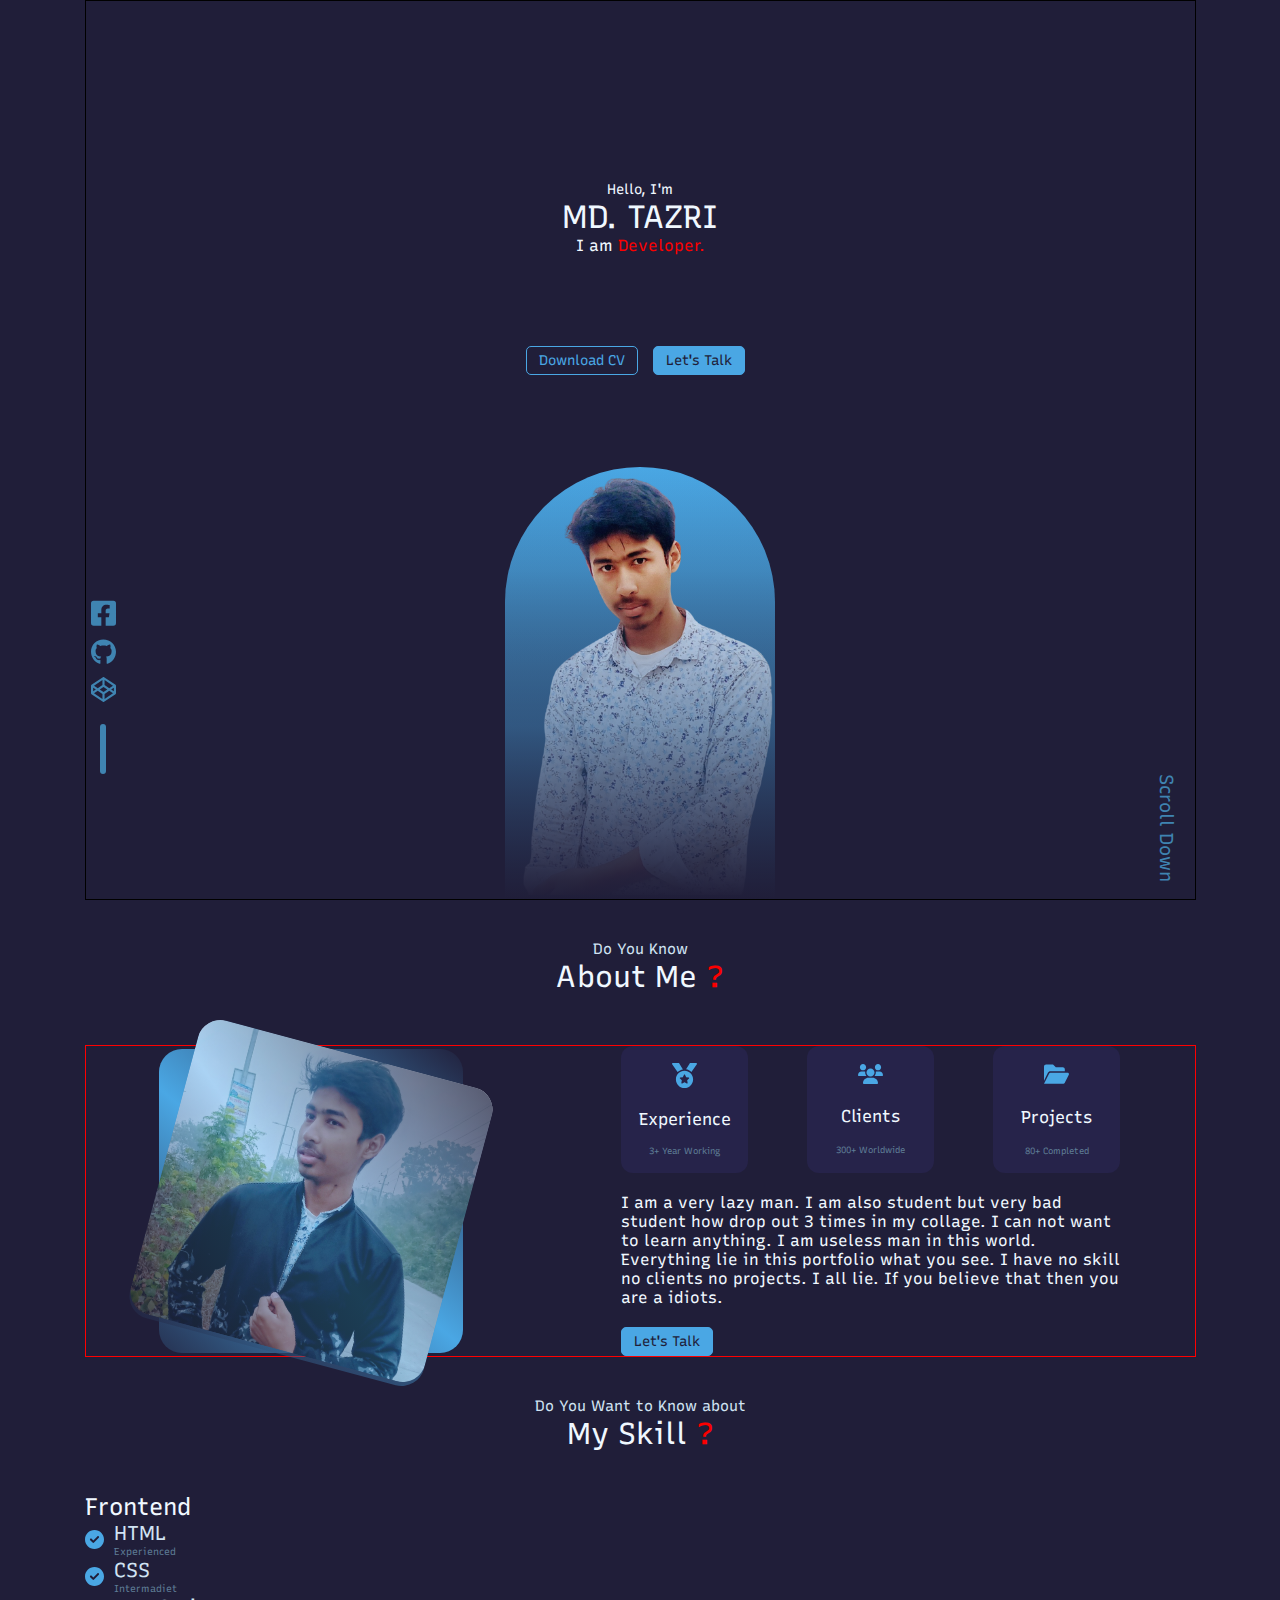
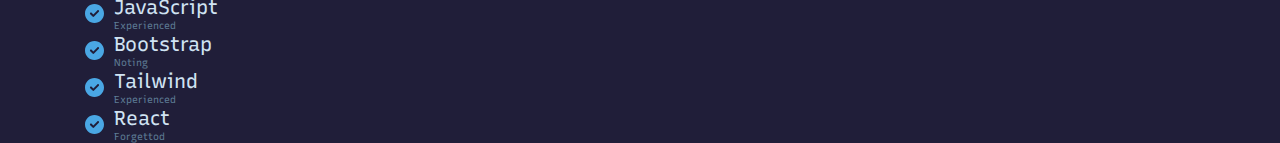
<file: index.html>
<!DOCTYPE html>
<html lang="en">
<head>
    <meta charset="UTF-8">
    <meta http-equiv="X-UA-Compatible" content="IE=edge">
    <meta name="viewport" content="width=device-width, initial-scale=1.0">
    <link rel="stylesheet" href="./style/index.style.css">
    <title>Md Tazri</title>
</head>
<body class="dark">
    <main>
        <!------------------ home ------------------>
        <div class="home">
            <!-- home__about -->
            <div class="home__about">
                <!-- details -->
                <div class="home__about--details">
                    <h5>Hello, I'm</h5>
                    <h2>MD. TAZRI</h2>
                    <h3>I am <span class="red">Developer.</span></h3>
                </div>

                <!-- btns -->
                <div class="home__about--btns">
                    <button class="cv">Download CV</button> <button>Let's Talk</button>
                </div>

                <!-- imgdiv -->
                <div class="home__about--imgdiv">
                    <img src="./asset/sami/without_bg/sami_hand_down-removebg-preview.png" alt="sami">
                    <div class="effect"></div>
                </div>
            </div>

            <!-- home__icons and home__scrolldown, absolute with parent -->
            <ul class="home__icons">
                <li><a href="#">
                    <svg xmlns="http://www.w3.org/2000/svg" viewBox="0 0 448 512"><!--! Font Awesome Pro 6.1.2 by @fontawesome - https://fontawesome.com License - https://fontawesome.com/license (Commercial License) Copyright 2022 Fonticons, Inc. --><path d="M400 32H48A48 48 0 0 0 0 80v352a48 48 0 0 0 48 48h137.25V327.69h-63V256h63v-54.64c0-62.15 37-96.48 93.67-96.48 27.14 0 55.52 4.84 55.52 4.84v61h-31.27c-30.81 0-40.42 19.12-40.42 38.73V256h68.78l-11 71.69h-57.78V480H400a48 48 0 0 0 48-48V80a48 48 0 0 0-48-48z"/></svg>
                </a></li>
                
                <li><a href="#">
                    <svg xmlns="http://www.w3.org/2000/svg" viewBox="0 0 496 512"><!--! Font Awesome Pro 6.1.2 by @fontawesome - https://fontawesome.com License - https://fontawesome.com/license (Commercial License) Copyright 2022 Fonticons, Inc. --><path d="M165.9 397.4c0 2-2.3 3.6-5.2 3.6-3.3.3-5.6-1.3-5.6-3.6 0-2 2.3-3.6 5.2-3.6 3-.3 5.6 1.3 5.6 3.6zm-31.1-4.5c-.7 2 1.3 4.3 4.3 4.9 2.6 1 5.6 0 6.2-2s-1.3-4.3-4.3-5.2c-2.6-.7-5.5.3-6.2 2.3zm44.2-1.7c-2.9.7-4.9 2.6-4.6 4.9.3 2 2.9 3.3 5.9 2.6 2.9-.7 4.9-2.6 4.6-4.6-.3-1.9-3-3.2-5.9-2.9zM244.8 8C106.1 8 0 113.3 0 252c0 110.9 69.8 205.8 169.5 239.2 12.8 2.3 17.3-5.6 17.3-12.1 0-6.2-.3-40.4-.3-61.4 0 0-70 15-84.7-29.8 0 0-11.4-29.1-27.8-36.6 0 0-22.9-15.7 1.6-15.4 0 0 24.9 2 38.6 25.8 21.9 38.6 58.6 27.5 72.9 20.9 2.3-16 8.8-27.1 16-33.7-55.9-6.2-112.3-14.3-112.3-110.5 0-27.5 7.6-41.3 23.6-58.9-2.6-6.5-11.1-33.3 2.6-67.9 20.9-6.5 69 27 69 27 20-5.6 41.5-8.5 62.8-8.5s42.8 2.9 62.8 8.5c0 0 48.1-33.6 69-27 13.7 34.7 5.2 61.4 2.6 67.9 16 17.7 25.8 31.5 25.8 58.9 0 96.5-58.9 104.2-114.8 110.5 9.2 7.9 17 22.9 17 46.4 0 33.7-.3 75.4-.3 83.6 0 6.5 4.6 14.4 17.3 12.1C428.2 457.8 496 362.9 496 252 496 113.3 383.5 8 244.8 8zM97.2 352.9c-1.3 1-1 3.3.7 5.2 1.6 1.6 3.9 2.3 5.2 1 1.3-1 1-3.3-.7-5.2-1.6-1.6-3.9-2.3-5.2-1zm-10.8-8.1c-.7 1.3.3 2.9 2.3 3.9 1.6 1 3.6.7 4.3-.7.7-1.3-.3-2.9-2.3-3.9-2-.6-3.6-.3-4.3.7zm32.4 35.6c-1.6 1.3-1 4.3 1.3 6.2 2.3 2.3 5.2 2.6 6.5 1 1.3-1.3.7-4.3-1.3-6.2-2.2-2.3-5.2-2.6-6.5-1zm-11.4-14.7c-1.6 1-1.6 3.6 0 5.9 1.6 2.3 4.3 3.3 5.6 2.3 1.6-1.3 1.6-3.9 0-6.2-1.4-2.3-4-3.3-5.6-2z"/></svg>
                </a></li>
                
                <li><a href="#">
                    <svg xmlns="http://www.w3.org/2000/svg" viewBox="0 0 512 512"><!--! Font Awesome Pro 6.1.2 by @fontawesome - https://fontawesome.com License - https://fontawesome.com/license (Commercial License) Copyright 2022 Fonticons, Inc. --><path d="M502.285 159.704l-234-156c-7.987-4.915-16.511-4.96-24.571 0l-234 156C3.714 163.703 0 170.847 0 177.989v155.999c0 7.143 3.714 14.286 9.715 18.286l234 156.022c7.987 4.915 16.511 4.96 24.571 0l234-156.022c6-3.999 9.715-11.143 9.715-18.286V177.989c-.001-7.142-3.715-14.286-9.716-18.285zM278 63.131l172.286 114.858-76.857 51.429L278 165.703V63.131zm-44 0v102.572l-95.429 63.715-76.857-51.429L234 63.131zM44 219.132l55.143 36.857L44 292.846v-73.714zm190 229.715L61.714 333.989l76.857-51.429L234 346.275v102.572zm22-140.858l-77.715-52 77.715-52 77.715 52-77.715 52zm22 140.858V346.275l95.429-63.715 76.857 51.429L278 448.847zm190-156.001l-55.143-36.857L468 219.132v73.714z"/></svg>
                </a></li>

                <li class="lineli"><a href="#">
                    <div class="line"></div>
                </a></li>
            </ul>


            <h3 class="home__scrolldown">Scroll Down</h3>
        </div>
        <!------------------ ---- ------------------>

        <!----------------- about ------------------>
        <div class="title">
            <h4>Do You Know</h4>
            <h2>About Me <span class="red">?</span></h2>
        </div>


        <!-- about start -->
        <div class="about">
            <!-- about__imgdiv -->
            <div class="about__imgdiv">
                <div class="img_holder">
                    <img src="./asset/sami/sami_black_dress.png" alt="sami">
                    <div class="effect"></div>
                </div>
            </div>

            <!-- about__details -->
            <div class="about__details">
                <!-- boxs -->
                <div class="about_boxs">
                    <div class="about_box">
                        <div class="svgicon">
                            <svg xmlns="http://www.w3.org/2000/svg" viewBox="0 0 512 512"><!--! Font Awesome Pro 6.1.2 by @fontawesome - https://fontawesome.com License - https://fontawesome.com/license (Commercial License) Copyright 2022 Fonticons, Inc. --><path d="M223.7 130.8L149.1 7.77C147.1 2.949 141.9 0 136.3 0H16.03c-12.95 0-20.53 14.58-13.1 25.18l111.3 158.9C143.9 156.4 181.7 137.3 223.7 130.8zM256 160c-97.25 0-176 78.75-176 176S158.8 512 256 512s176-78.75 176-176S353.3 160 256 160zM348.5 317.3l-37.88 37l8.875 52.25c1.625 9.25-8.25 16.5-16.63 12l-46.88-24.62L209.1 418.5c-8.375 4.5-18.25-2.75-16.63-12l8.875-52.25l-37.88-37C156.6 310.6 160.5 299 169.9 297.6l52.38-7.625L245.7 242.5c2-4.25 6.125-6.375 10.25-6.375S264.2 238.3 266.2 242.5l23.5 47.5l52.38 7.625C351.6 299 355.4 310.6 348.5 317.3zM495.1 0H375.7c-5.621 0-10.83 2.949-13.72 7.77l-73.76 122.1c42 6.5 79.88 25.62 109.5 53.38l111.3-158.9C516.5 14.58 508.9 0 495.1 0z"/></svg>
                        </div>

                        <h3>Experience</h3>
                        <p class="muted-text">3+ Year Working</p>
                    </div>

                    <div class="about_box">
                        <div class="svgicon">
                            <svg xmlns="http://www.w3.org/2000/svg" viewBox="0 0 640 512"><!--! Font Awesome Pro 6.1.2 by @fontawesome - https://fontawesome.com License - https://fontawesome.com/license (Commercial License) Copyright 2022 Fonticons, Inc. --><path d="M319.9 320c57.41 0 103.1-46.56 103.1-104c0-57.44-46.54-104-103.1-104c-57.41 0-103.1 46.56-103.1 104C215.9 273.4 262.5 320 319.9 320zM369.9 352H270.1C191.6 352 128 411.7 128 485.3C128 500.1 140.7 512 156.4 512h327.2C499.3 512 512 500.1 512 485.3C512 411.7 448.4 352 369.9 352zM512 160c44.18 0 80-35.82 80-80S556.2 0 512 0c-44.18 0-80 35.82-80 80S467.8 160 512 160zM183.9 216c0-5.449 .9824-10.63 1.609-15.91C174.6 194.1 162.6 192 149.9 192H88.08C39.44 192 0 233.8 0 285.3C0 295.6 7.887 304 17.62 304h199.5C196.7 280.2 183.9 249.7 183.9 216zM128 160c44.18 0 80-35.82 80-80S172.2 0 128 0C83.82 0 48 35.82 48 80S83.82 160 128 160zM551.9 192h-61.84c-12.8 0-24.88 3.037-35.86 8.24C454.8 205.5 455.8 210.6 455.8 216c0 33.71-12.78 64.21-33.16 88h199.7C632.1 304 640 295.6 640 285.3C640 233.8 600.6 192 551.9 192z"/></svg>
                        </div>

                        <h3>Clients</h3>
                        <p class="muted-text">300+ Worldwide</p>
                    </div>

                    <div class="about_box">
                        <div class="svgicon">
                            <svg xmlns="http://www.w3.org/2000/svg" viewBox="0 0 576 512"><!--! Font Awesome Pro 6.1.2 by @fontawesome - https://fontawesome.com License - https://fontawesome.com/license (Commercial License) Copyright 2022 Fonticons, Inc. --><path d="M147.8 192H480V144C480 117.5 458.5 96 432 96h-160l-64-64h-160C21.49 32 0 53.49 0 80v328.4l90.54-181.1C101.4 205.6 123.4 192 147.8 192zM543.1 224H147.8C135.7 224 124.6 230.8 119.2 241.7L0 480h447.1c12.12 0 23.2-6.852 28.62-17.69l96-192C583.2 249 567.7 224 543.1 224z"/></svg>
                        </div>

                        <h3>Projects</h3>
                        <p class="muted-text">80+ Completed</p>
                    </div>
                </div>

                <!-- details -->
                <p class="details">
                    I am a very lazy man. I am also student but very bad student how drop out 3 times in my collage. I can not want to learn anything. I am useless man in this world. Everything lie in this portfolio what you see. I have no skill no clients no projects. I all lie. If you believe that then you are a idiots.
                </p>

                <button>Let's Talk</button>
            </div>
        </div>
        <!----------------- ----- ------------------>


        <!------------------ skill ------------------>
        <!--- skill title -->
        <div class="title">
            <h4>Do You Want to Know about</h4>
            <h2>My Skill <span class="red">?</span></h2>
        </div>

        <div class="skill">
            <!-- skill box -->
            <div class="skill__box">
                <h2>Frontend</h2>

                <!-- skill__rows-->
                <div class="skill__rows">
                    <div class="row">
                        <div class="svgicon">
                            <svg xmlns="http://www.w3.org/2000/svg" viewBox="0 0 512 512"><!--! Font Awesome Pro 6.1.2 by @fontawesome - https://fontawesome.com License - https://fontawesome.com/license (Commercial License) Copyright 2022 Fonticons, Inc. --><path d="M0 256C0 114.6 114.6 0 256 0C397.4 0 512 114.6 512 256C512 397.4 397.4 512 256 512C114.6 512 0 397.4 0 256zM371.8 211.8C382.7 200.9 382.7 183.1 371.8 172.2C360.9 161.3 343.1 161.3 332.2 172.2L224 280.4L179.8 236.2C168.9 225.3 151.1 225.3 140.2 236.2C129.3 247.1 129.3 264.9 140.2 275.8L204.2 339.8C215.1 350.7 232.9 350.7 243.8 339.8L371.8 211.8z"/></svg>
                        </div>

                        <div class="skill_name">
                            <h3>HTML</h3>
                            <p class="muted-text">Experienced</p>
                        </div>
                    </div>

                    <div class="row">
                        <div class="svgicon">
                            <svg xmlns="http://www.w3.org/2000/svg" viewBox="0 0 512 512"><!--! Font Awesome Pro 6.1.2 by @fontawesome - https://fontawesome.com License - https://fontawesome.com/license (Commercial License) Copyright 2022 Fonticons, Inc. --><path d="M0 256C0 114.6 114.6 0 256 0C397.4 0 512 114.6 512 256C512 397.4 397.4 512 256 512C114.6 512 0 397.4 0 256zM371.8 211.8C382.7 200.9 382.7 183.1 371.8 172.2C360.9 161.3 343.1 161.3 332.2 172.2L224 280.4L179.8 236.2C168.9 225.3 151.1 225.3 140.2 236.2C129.3 247.1 129.3 264.9 140.2 275.8L204.2 339.8C215.1 350.7 232.9 350.7 243.8 339.8L371.8 211.8z"/></svg>
                        </div>

                        <div class="skill_name">
                            <h3>CSS</h3>
                            <p class="muted-text">Intermadiet</p>
                        </div>
                    </div>

                    <div class="row">
                        <div class="svgicon">
                            <svg xmlns="http://www.w3.org/2000/svg" viewBox="0 0 512 512"><!--! Font Awesome Pro 6.1.2 by @fontawesome - https://fontawesome.com License - https://fontawesome.com/license (Commercial License) Copyright 2022 Fonticons, Inc. --><path d="M0 256C0 114.6 114.6 0 256 0C397.4 0 512 114.6 512 256C512 397.4 397.4 512 256 512C114.6 512 0 397.4 0 256zM371.8 211.8C382.7 200.9 382.7 183.1 371.8 172.2C360.9 161.3 343.1 161.3 332.2 172.2L224 280.4L179.8 236.2C168.9 225.3 151.1 225.3 140.2 236.2C129.3 247.1 129.3 264.9 140.2 275.8L204.2 339.8C215.1 350.7 232.9 350.7 243.8 339.8L371.8 211.8z"/></svg>
                        </div>

                        <div class="skill_name">
                            <h3>JavaScript</h3>
                            <p class="muted-text">Experienced</p>
                        </div>
                    </div>

                    <div class="row">
                        <div class="svgicon">
                            <svg xmlns="http://www.w3.org/2000/svg" viewBox="0 0 512 512"><!--! Font Awesome Pro 6.1.2 by @fontawesome - https://fontawesome.com License - https://fontawesome.com/license (Commercial License) Copyright 2022 Fonticons, Inc. --><path d="M0 256C0 114.6 114.6 0 256 0C397.4 0 512 114.6 512 256C512 397.4 397.4 512 256 512C114.6 512 0 397.4 0 256zM371.8 211.8C382.7 200.9 382.7 183.1 371.8 172.2C360.9 161.3 343.1 161.3 332.2 172.2L224 280.4L179.8 236.2C168.9 225.3 151.1 225.3 140.2 236.2C129.3 247.1 129.3 264.9 140.2 275.8L204.2 339.8C215.1 350.7 232.9 350.7 243.8 339.8L371.8 211.8z"/></svg>
                        </div>

                        <div class="skill_name">
                            <h3>Bootstrap</h3>
                            <p class="muted-text">Noting</p>
                        </div>
                    </div>

                    <div class="row">
                        <div class="svgicon">
                            <svg xmlns="http://www.w3.org/2000/svg" viewBox="0 0 512 512"><!--! Font Awesome Pro 6.1.2 by @fontawesome - https://fontawesome.com License - https://fontawesome.com/license (Commercial License) Copyright 2022 Fonticons, Inc. --><path d="M0 256C0 114.6 114.6 0 256 0C397.4 0 512 114.6 512 256C512 397.4 397.4 512 256 512C114.6 512 0 397.4 0 256zM371.8 211.8C382.7 200.9 382.7 183.1 371.8 172.2C360.9 161.3 343.1 161.3 332.2 172.2L224 280.4L179.8 236.2C168.9 225.3 151.1 225.3 140.2 236.2C129.3 247.1 129.3 264.9 140.2 275.8L204.2 339.8C215.1 350.7 232.9 350.7 243.8 339.8L371.8 211.8z"/></svg>
                        </div>

                        <div class="skill_name">
                            <h3>Tailwind</h3>
                            <p class="muted-text">Experienced</p>
                        </div>
                    </div>

                    <div class="row">
                        <div class="svgicon">
                            <svg xmlns="http://www.w3.org/2000/svg" viewBox="0 0 512 512"><!--! Font Awesome Pro 6.1.2 by @fontawesome - https://fontawesome.com License - https://fontawesome.com/license (Commercial License) Copyright 2022 Fonticons, Inc. --><path d="M0 256C0 114.6 114.6 0 256 0C397.4 0 512 114.6 512 256C512 397.4 397.4 512 256 512C114.6 512 0 397.4 0 256zM371.8 211.8C382.7 200.9 382.7 183.1 371.8 172.2C360.9 161.3 343.1 161.3 332.2 172.2L224 280.4L179.8 236.2C168.9 225.3 151.1 225.3 140.2 236.2C129.3 247.1 129.3 264.9 140.2 275.8L204.2 339.8C215.1 350.7 232.9 350.7 243.8 339.8L371.8 211.8z"/></svg>
                        </div>

                        <div class="skill_name">
                            <h3>React</h3>
                            <p class="muted-text">Forgettod</p>
                        </div>
                    </div>
                </div>
            </div>

            <div class="skill_box">

            </div>
        </div>
        <!------------------ ----- ------------------>
        
    </main>
</body>
</html>
</file>
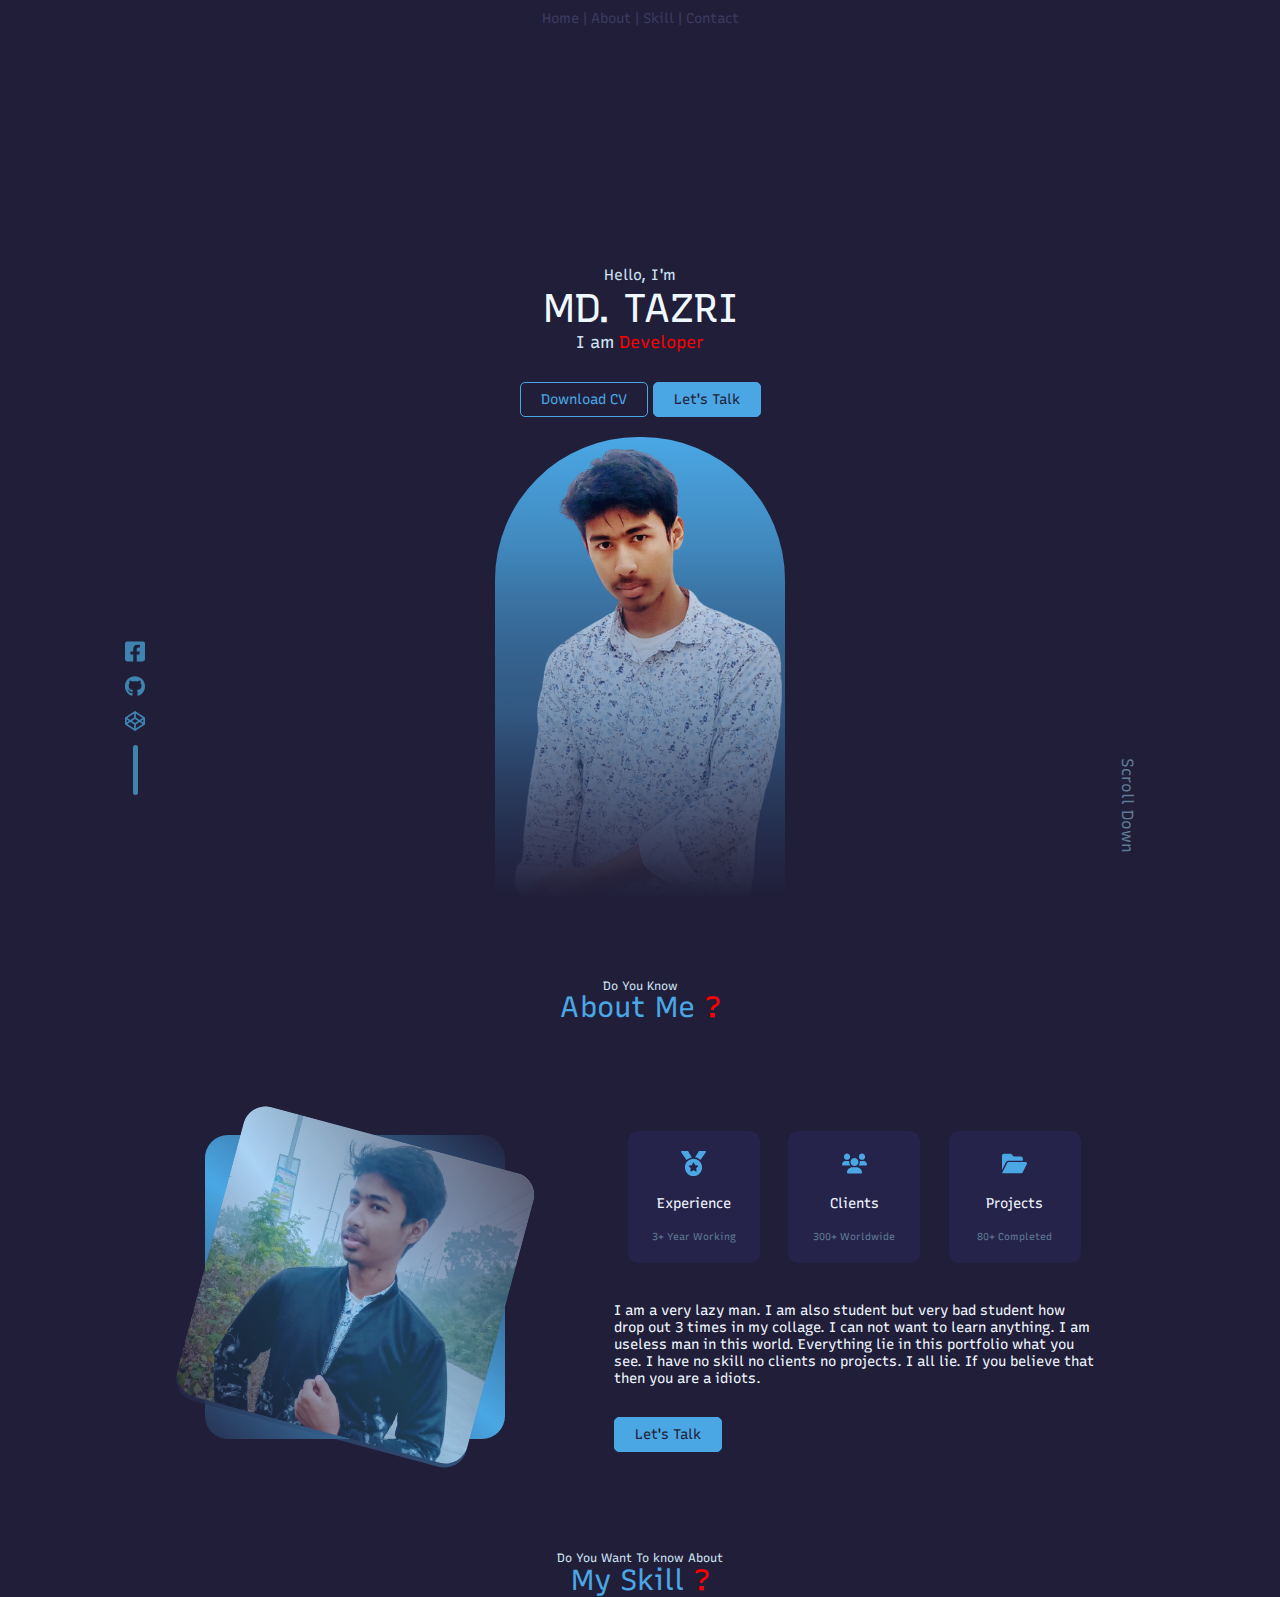
<file: demo.html>
<!DOCTYPE html>
<html lang="en">
<head>
    <meta charset="UTF-8">
    <meta http-equiv="X-UA-Compatible" content="IE=edge">
    <meta name="viewport" content="width=device-width, initial-scale=1.0">
    <link rel="stylesheet" href="./style/demo.style.css">
    <title>Md Tazri</title>
</head>
<body>
    <!-- container start -->
    <div class="container">
        <!-- start home -->
        <div class="home">
            <!-- home navigator-->
            <h2 class="home__navigator">
                <span>Home</span> | <span>About</span> | <span>Skill</span> | <span>Contact</span>
            </h2>

            <!-- start home__about-->
            <div class="home__about">
                <!-- here title -->
                <div class="home__about--title">
                    <h4>Hello, I'm</h4>
                    <h2>MD. TAZRI</h2>
                    <h3>I am <span class="red">Developer</span></h3>
                </div>

                <div class="home__about--btn">
                    <button class="btn btn-download">Download CV</button>
                    <button class="btn btn-talk">Let's Talk</button>
                </div>

                <!-- home img -->
                <div class="img-div">
                    <img src="./asset/sami/without_bg/sami_hand_down-removebg-preview.png" alt="sami">
                    <div class="effect"></div>
                </div>
            </div>
            <!-- end home__about -->

            <!-- scroll-->
            <h2 class="scroll_message">Scroll Down</h2>

            <!-- start home__social -->
            <ul class="home__social">
                <li><svg xmlns="http://www.w3.org/2000/svg" viewBox="0 0 448 512"><!--! Font Awesome Pro 6.1.2 by @fontawesome - https://fontawesome.com License - https://fontawesome.com/license (Commercial License) Copyright 2022 Fonticons, Inc. --><path d="M400 32H48A48 48 0 0 0 0 80v352a48 48 0 0 0 48 48h137.25V327.69h-63V256h63v-54.64c0-62.15 37-96.48 93.67-96.48 27.14 0 55.52 4.84 55.52 4.84v61h-31.27c-30.81 0-40.42 19.12-40.42 38.73V256h68.78l-11 71.69h-57.78V480H400a48 48 0 0 0 48-48V80a48 48 0 0 0-48-48z"/></svg></li>
                <li><svg xmlns="http://www.w3.org/2000/svg" viewBox="0 0 496 512"><!--! Font Awesome Pro 6.1.2 by @fontawesome - https://fontawesome.com License - https://fontawesome.com/license (Commercial License) Copyright 2022 Fonticons, Inc. --><path d="M165.9 397.4c0 2-2.3 3.6-5.2 3.6-3.3.3-5.6-1.3-5.6-3.6 0-2 2.3-3.6 5.2-3.6 3-.3 5.6 1.3 5.6 3.6zm-31.1-4.5c-.7 2 1.3 4.3 4.3 4.9 2.6 1 5.6 0 6.2-2s-1.3-4.3-4.3-5.2c-2.6-.7-5.5.3-6.2 2.3zm44.2-1.7c-2.9.7-4.9 2.6-4.6 4.9.3 2 2.9 3.3 5.9 2.6 2.9-.7 4.9-2.6 4.6-4.6-.3-1.9-3-3.2-5.9-2.9zM244.8 8C106.1 8 0 113.3 0 252c0 110.9 69.8 205.8 169.5 239.2 12.8 2.3 17.3-5.6 17.3-12.1 0-6.2-.3-40.4-.3-61.4 0 0-70 15-84.7-29.8 0 0-11.4-29.1-27.8-36.6 0 0-22.9-15.7 1.6-15.4 0 0 24.9 2 38.6 25.8 21.9 38.6 58.6 27.5 72.9 20.9 2.3-16 8.8-27.1 16-33.7-55.9-6.2-112.3-14.3-112.3-110.5 0-27.5 7.6-41.3 23.6-58.9-2.6-6.5-11.1-33.3 2.6-67.9 20.9-6.5 69 27 69 27 20-5.6 41.5-8.5 62.8-8.5s42.8 2.9 62.8 8.5c0 0 48.1-33.6 69-27 13.7 34.7 5.2 61.4 2.6 67.9 16 17.7 25.8 31.5 25.8 58.9 0 96.5-58.9 104.2-114.8 110.5 9.2 7.9 17 22.9 17 46.4 0 33.7-.3 75.4-.3 83.6 0 6.5 4.6 14.4 17.3 12.1C428.2 457.8 496 362.9 496 252 496 113.3 383.5 8 244.8 8zM97.2 352.9c-1.3 1-1 3.3.7 5.2 1.6 1.6 3.9 2.3 5.2 1 1.3-1 1-3.3-.7-5.2-1.6-1.6-3.9-2.3-5.2-1zm-10.8-8.1c-.7 1.3.3 2.9 2.3 3.9 1.6 1 3.6.7 4.3-.7.7-1.3-.3-2.9-2.3-3.9-2-.6-3.6-.3-4.3.7zm32.4 35.6c-1.6 1.3-1 4.3 1.3 6.2 2.3 2.3 5.2 2.6 6.5 1 1.3-1.3.7-4.3-1.3-6.2-2.2-2.3-5.2-2.6-6.5-1zm-11.4-14.7c-1.6 1-1.6 3.6 0 5.9 1.6 2.3 4.3 3.3 5.6 2.3 1.6-1.3 1.6-3.9 0-6.2-1.4-2.3-4-3.3-5.6-2z"/></svg></li>
                <li><svg xmlns="http://www.w3.org/2000/svg" viewBox="0 0 512 512"><!--! Font Awesome Pro 6.1.2 by @fontawesome - https://fontawesome.com License - https://fontawesome.com/license (Commercial License) Copyright 2022 Fonticons, Inc. --><path d="M502.285 159.704l-234-156c-7.987-4.915-16.511-4.96-24.571 0l-234 156C3.714 163.703 0 170.847 0 177.989v155.999c0 7.143 3.714 14.286 9.715 18.286l234 156.022c7.987 4.915 16.511 4.96 24.571 0l234-156.022c6-3.999 9.715-11.143 9.715-18.286V177.989c-.001-7.142-3.715-14.286-9.716-18.285zM278 63.131l172.286 114.858-76.857 51.429L278 165.703V63.131zm-44 0v102.572l-95.429 63.715-76.857-51.429L234 63.131zM44 219.132l55.143 36.857L44 292.846v-73.714zm190 229.715L61.714 333.989l76.857-51.429L234 346.275v102.572zm22-140.858l-77.715-52 77.715-52 77.715 52-77.715 52zm22 140.858V346.275l95.429-63.715 76.857 51.429L278 448.847zm190-156.001l-55.143-36.857L468 219.132v73.714z"/></svg></li>
                <li class="line"></li>
            </ul>
            <!-- end home__social -->
        </div>
        <!-- end home -->

        <!-- start about -->
        <div class="about">
            <!-- title -->
            <div class="title">
                <h3>Do You Know</h3>
                <h2>About Me <span>?</span></h2>
            </div>

            <!-- holder-->
            <div class="about__holder">
                <!-- start img -->
                <div class="about__holder--img">
                    <div class="img-div">
                        <div class="img_with_effect">
                            <img src="./asset/sami/sami_black_dress.png" alt="sami">
                            <div class="effect"></div>
                        </div>
                    </div>
                </div>
                <!-- end img-->

                <!-- start about__holder--details -->
                <div class="about__holder--details">
                    <!-- start boxs -->
                    <div class="boxs">
                        <div class="box">
                            <div class="box_icon">
                                <svg xmlns="http://www.w3.org/2000/svg" viewBox="0 0 512 512"><!--! Font Awesome Pro 6.1.2 by @fontawesome - https://fontawesome.com License - https://fontawesome.com/license (Commercial License) Copyright 2022 Fonticons, Inc. --><path d="M223.7 130.8L149.1 7.77C147.1 2.949 141.9 0 136.3 0H16.03c-12.95 0-20.53 14.58-13.1 25.18l111.3 158.9C143.9 156.4 181.7 137.3 223.7 130.8zM256 160c-97.25 0-176 78.75-176 176S158.8 512 256 512s176-78.75 176-176S353.3 160 256 160zM348.5 317.3l-37.88 37l8.875 52.25c1.625 9.25-8.25 16.5-16.63 12l-46.88-24.62L209.1 418.5c-8.375 4.5-18.25-2.75-16.63-12l8.875-52.25l-37.88-37C156.6 310.6 160.5 299 169.9 297.6l52.38-7.625L245.7 242.5c2-4.25 6.125-6.375 10.25-6.375S264.2 238.3 266.2 242.5l23.5 47.5l52.38 7.625C351.6 299 355.4 310.6 348.5 317.3zM495.1 0H375.7c-5.621 0-10.83 2.949-13.72 7.77l-73.76 122.1c42 6.5 79.88 25.62 109.5 53.38l111.3-158.9C516.5 14.58 508.9 0 495.1 0z"/></svg>
                            </div>

                            <h3>Experience</h3>
                            <p>3+ Year Working</p>
                        </div>

                        <div class="box">
                            <div class="box_icon">
                                <svg xmlns="http://www.w3.org/2000/svg" viewBox="0 0 640 512"><!--! Font Awesome Pro 6.1.2 by @fontawesome - https://fontawesome.com License - https://fontawesome.com/license (Commercial License) Copyright 2022 Fonticons, Inc. --><path d="M319.9 320c57.41 0 103.1-46.56 103.1-104c0-57.44-46.54-104-103.1-104c-57.41 0-103.1 46.56-103.1 104C215.9 273.4 262.5 320 319.9 320zM369.9 352H270.1C191.6 352 128 411.7 128 485.3C128 500.1 140.7 512 156.4 512h327.2C499.3 512 512 500.1 512 485.3C512 411.7 448.4 352 369.9 352zM512 160c44.18 0 80-35.82 80-80S556.2 0 512 0c-44.18 0-80 35.82-80 80S467.8 160 512 160zM183.9 216c0-5.449 .9824-10.63 1.609-15.91C174.6 194.1 162.6 192 149.9 192H88.08C39.44 192 0 233.8 0 285.3C0 295.6 7.887 304 17.62 304h199.5C196.7 280.2 183.9 249.7 183.9 216zM128 160c44.18 0 80-35.82 80-80S172.2 0 128 0C83.82 0 48 35.82 48 80S83.82 160 128 160zM551.9 192h-61.84c-12.8 0-24.88 3.037-35.86 8.24C454.8 205.5 455.8 210.6 455.8 216c0 33.71-12.78 64.21-33.16 88h199.7C632.1 304 640 295.6 640 285.3C640 233.8 600.6 192 551.9 192z"/></svg>
                            </div>

                            <h3>Clients</h3>
                            <p>300+ Worldwide</p>
                        </div>

                        <div class="box">
                            <div class="box_icon">
                                <svg xmlns="http://www.w3.org/2000/svg" viewBox="0 0 576 512"><!--! Font Awesome Pro 6.1.2 by @fontawesome - https://fontawesome.com License - https://fontawesome.com/license (Commercial License) Copyright 2022 Fonticons, Inc. --><path d="M147.8 192H480V144C480 117.5 458.5 96 432 96h-160l-64-64h-160C21.49 32 0 53.49 0 80v328.4l90.54-181.1C101.4 205.6 123.4 192 147.8 192zM543.1 224H147.8C135.7 224 124.6 230.8 119.2 241.7L0 480h447.1c12.12 0 23.2-6.852 28.62-17.69l96-192C583.2 249 567.7 224 543.1 224z"/></svg>
                            </div>

                            <h3>Projects</h3>
                            <p>80+ Completed</p>
                        </div>
                    </div>
                    <!-- end boxs -->

                    <!-- details -->
                    <p class="details">I am a very lazy man. I am also student but very bad student how drop out 3 times in my collage. I can not want to learn anything. I am useless man in this world. Everything lie in this portfolio what you see. I have no skill no clients no projects. I all lie. If you believe that then you are a idiots.</p>
                    <button class="btn">Let's Talk</button>
                </div>
                <!-- end about__holder--details -->
            </div>
        </div>
        <!-- end about -->

        <!-- start skill-->
        <div class="skill">
            <!-- title -->
            <div class="title">
                <h3>Do You Want To know About</h3>
                <h2>My Skill <span>?</span></h2>
            </div>
        </div>
        <!-- end skill-->
    </div>
    <!-- container end -->
</body>
</html>
</file>
<file: style/index.style.css>
/**
* Name        : _variable
* Author      : Md Tazri
* Date        : 2August2022
* Description : Here conatain the all variable
*
*/
/*************************** Dark Theme Color ***************************/
/************************************************************************/
/*************************** Light Theme Color ***************************/
/************************************************************************/
/******************************** other *******************************/
/******************************** ***** *******************************/
/******************** Necessary Function ********************/
/************************************************************/
/**
* Name        : _default.scss
* Author      : MD TAZRI
* Date        : 2August2022
* Description : Here contain defalut color styling
*
*/
/**
* Name        : _variable
* Author      : Md Tazri
* Date        : 2August2022
* Description : Here conatain the all variable
*
*/
/*************************** Dark Theme Color ***************************/
/************************************************************************/
/*************************** Light Theme Color ***************************/
/************************************************************************/
/******************************** other *******************************/
/******************************** ***** *******************************/
/******************** Necessary Function ********************/
/************************************************************/
.red {
  color: #fb0000;
}

.svg {
  fill: black;
}

.muted-text {
  color: #5E7C95;
}

.dark .skill__rows .row .svgicon {
  fill: #4AA7E4;
}

/**
* Name        : _dark.scss
* Author      : MD TAZRI
* Date        : 2August2022
* Description : Here modify css color for dark class
*
*/
/**
* Name        : _variable
* Author      : Md Tazri
* Date        : 2August2022
* Description : Here conatain the all variable
*
*/
/*************************** Dark Theme Color ***************************/
/************************************************************************/
/*************************** Light Theme Color ***************************/
/************************************************************************/
/******************************** other *******************************/
/******************************** ***** *******************************/
/******************** Necessary Function ********************/
/************************************************************/
/*********************** home ***********************/
.dark {
  background-color: #201E39;
  color: #f0f8ff;
}

.dark button {
  color: #201E39;
  background: #4AA7E4;
  border: 1px solid #4AA7E4;
}
.dark button:hover {
  color: #4AA7E4;
}

.dark button:hover {
  background-color: #201E39;
}

.dark .home__about--btns .cv {
  background-color: #201E39;
  color: #4AA7E4;
}
.dark .home__about--btns .cv:hover {
  background-color: #4AA7E4;
  color: #201E39;
}

.dark .home__about--imgdiv {
  background: linear-gradient(180deg, #4AA7E4 0%, #201E39 100%);
}
.dark .home__about--imgdiv .effect {
  background: linear-gradient(180deg, rgba(74, 167, 228, 0.05) 23.89%, rgba(50, 89, 131, 0.587673) 60.05%, #201E39 100%);
}

.dark .home__scrolldown {
  color: #3F84B1;
}
.dark .home__scrolldown:hover {
  color: #f0f8ff;
}

.dark .home__icons svg {
  fill: #3F84B1;
}
.dark .home__icons svg:hover {
  fill: #f0f8ff;
}

.dark .line {
  background: #3F84B1;
}
.dark .line:hover {
  background: #f0f8ff;
}

/*********************** **** ***********************/
/*********************** title **********************/
.dark .title h4 {
  color: #D0E3F3;
}
.dark .title h2 {
  color: #f0f8ff;
}

/*********************** ***** **********************/
/********************* about_box ********************/
.dark .about__imgdiv {
  background: linear-gradient(220.47deg, #201E39 -1.45%, #4AA7E4 52.99%, #201E39 107.83%);
}
.dark .about__imgdiv .effect {
  background: linear-gradient(220.47deg, rgba(32, 30, 57, 0.74) -1.45%, rgba(74, 167, 228, 0.371285) 52.99%, rgba(74, 167, 228, 0.371285) 53%, rgba(32, 30, 57, 0.74) 107.83%);
}

.dark .about_box {
  background-color: #26234A;
}
.dark .about_box h3 {
  color: #f0f8ff;
}
.dark .about_box svg {
  fill: #4AA7E4;
}

.dark .about__details .details {
  color: #f0f8ff;
}

/********************* ********* ********************/
/*********************** skill **********************/
.dark .skill__rows .row .skill_name {
  color: #D0E3F3;
}

/*********************** ***** **********************/
/**
* Name        : file name
* Author      : auther name
* Date        : daymonth2022
* Description : Here costomize all default thing
*
*/
* {
  margin: 0px;
  padding: 0px;
  box-sizing: border-box;
  font-family: myrecursive, Arial, Helvetica, sans-serif;
  font-weight: 400;
  transition: all 0.5s linear;
}

body {
  width: 100vw;
  height: 100vh;
  overflow-x: hidden;
}

img {
  width: 100%;
}

button {
  padding: 5px 12px;
  cursor: pointer;
  border-radius: 5px;
  font-size: 14px;
  transition: all 0.5s linear;
}

svg {
  width: 100%;
  transition: all 0.3s linear;
}

a {
  text-decoration: none;
}

@font-face {
  font-family: myrecursive;
  src: url(./../fonts/Recursive-VariableFont_CASL.ttf);
}
/**
* Name        : _main.scss
* Author      : MD TAZRI
* Date        : 2August2022
* Description : Modify main tag except colors
*
*/
main {
  margin: 0px auto;
  min-width: 280px;
  width: 100%;
  max-width: 1111px;
  height: 100%;
}

/**
* Name        : _home
* Author      : MD TAZRI
* Date        : 2August2022
* Description : Here I designing home components class except color
*
*/
.home {
  border: 1px solid black;
  position: relative;
  display: flex;
  justify-content: center;
  align-items: flex-end;
  width: 100%;
  height: 100%;
}
.home .home__about {
  min-height: 327px;
  height: 80%;
  max-height: 793px;
  text-align: center;
  display: flex;
  flex-direction: column;
  justify-content: space-between;
  align-items: center;
}
.home .home__about .home__about--details h5 {
  font-size: 16px;
}
.home .home__about .home__about--details h2 {
  font-size: 48px;
}
.home .home__about .home__about--details h3 {
  font-size: 22px;
}
.home .home__about .home__about--btns button {
  margin-right: 10px;
}
.home .home__about .home__about--imgdiv {
  position: relative;
  width: 90%;
  border-top-left-radius: 205px;
  border-top-right-radius: 205px;
}
.home .home__about .home__about--imgdiv img, .home .home__about .home__about--imgdiv .effect {
  border-top-left-radius: 205px;
  border-top-right-radius: 205px;
}
.home .home__about .home__about--imgdiv .effect {
  position: absolute;
  left: 0px;
  top: 0px;
  width: 100%;
  height: 100%;
}

.home__icons, .home__scrolldown {
  position: absolute;
}

.home__scrolldown {
  right: 0px;
  transform: rotate(90deg) translate(-55%, -110%);
  cursor: pointer;
  transition: all 0.4s ease;
}
.home__scrolldown:hover {
  transform: rotate(90deg) translate(-45%, -110%);
}

.home__icons {
  left: 5px;
  bottom: 125px;
  list-style: none;
  display: flex;
  flex-direction: column;
  align-items: center;
  row-gap: 8px;
}
.home__icons li {
  transition: all 0.3s ease-in;
  width: 25px;
}
.home__icons li a {
  cursor: pointer;
}
.home__icons li:hover {
  transform: translate(10px, 0px);
}
.home__icons .line {
  width: 6px;
  height: 50px;
  border-radius: 6px;
  margin: auto;
  margin-top: 10px;
  transition: all 0.3s ease-in;
}
.home__icons .lineli:hover {
  transform: translate(0px, -10px);
}

/**
* Name        : _title.scss
* Author      : MD TAZRI
* Date        : 3August2022
* Description : Hre I Designing the title execpt their color
*
*/
/**
* Name        : _variable
* Author      : Md Tazri
* Date        : 2August2022
* Description : Here conatain the all variable
*
*/
/*************************** Dark Theme Color ***************************/
/************************************************************************/
/*************************** Light Theme Color ***************************/
/************************************************************************/
/******************************** other *******************************/
/******************************** ***** *******************************/
/******************** Necessary Function ********************/
/************************************************************/
.title {
  margin: 40px auto;
  text-align: center;
}
.title h4 {
  font-size: 15px;
}
.title h2 {
  font-size: 30px;
}

/**
* Name        : _about.scss
* Author      : MD TAZRI
* Date        : 3August2022
* Description : Here design the about box
*
*/
/**
* Name        : _variable
* Author      : Md Tazri
* Date        : 2August2022
* Description : Here conatain the all variable
*
*/
/*************************** Dark Theme Color ***************************/
/************************************************************************/
/*************************** Light Theme Color ***************************/
/************************************************************************/
/******************************** other *******************************/
/******************************** ***** *******************************/
/******************** Necessary Function ********************/
/************************************************************/
.about {
  border: 1px solid red;
  width: 100%;
  margin-top: 50px;
  display: flex;
  justify-content: space-around;
  align-items: center;
  flex-flow: row wrap;
  gap: 10px;
}

.about__imgdiv {
  min-width: 245px;
  width: 304px;
  min-height: 245px;
  height: 304px;
  border-radius: 23px;
  transition: all 0.4s ease-in-out;
}
.about__imgdiv .img_holder {
  position: relative;
  border-radius: 23px;
  width: 100%;
  cursor: pointer;
  transform: rotate(15deg);
  transition: all 0.4s ease-out;
}
.about__imgdiv .img_holder img {
  border-radius: 23px;
}
.about__imgdiv .img_holder .effect {
  position: absolute;
  top: 0px;
  left: 0px;
  width: 100%;
  height: 100%;
  border-radius: 23px;
}
.about__imgdiv .img_holder:hover {
  transform: rotate(0deg);
}

.about__details {
  display: flex;
  flex-flow: column;
  align-items: baseline;
  width: 45%;
  gap: 20px;
}
.about__details .about_boxs {
  display: flex;
  flex-flow: row wrap;
  justify-content: space-between;
  align-items: center;
  align-self: stretch;
  gap: 10px;
}

/**
* Name        : _about_box.scss
* Author      : MD TAZRI
* Date        : 3August2022
* Description : Here I Design The About Box except their color.
*
*/
.about_box {
  width: 127px;
  height: 127px;
  border-radius: 12px;
  cursor: pointer;
  transition: all 0.2s ease;
  display: flex;
  flex-flow: column wrap;
  align-items: center;
  justify-content: space-evenly;
}
.about_box .svgicon {
  width: 25px;
}
.about_box h3 {
  font-size: 17px;
}
.about_box p {
  font-size: 9px;
}
.about_box:hover {
  transform: scale(1.1);
}

/**
* Name        : _skill.scess
* Author      : MD TAZRI
* Date        : 3August2022
* Description : Here I designing the .skill class except color
*
*/
/**
* Name        : _skill_row.scss
* Author      : MD TAZRI
* Date        : 3August2022
* Description : Here I design the .skill_row class except color
*
*/
/**
* Name        : _variable
* Author      : Md Tazri
* Date        : 2August2022
* Description : Here conatain the all variable
*
*/
/*************************** Dark Theme Color ***************************/
/************************************************************************/
/*************************** Light Theme Color ***************************/
/************************************************************************/
/******************************** other *******************************/
/******************************** ***** *******************************/
/******************** Necessary Function ********************/
/************************************************************/
.skill__rows .row {
  display: flex;
  flex-flow: row wrap;
  flex-basis: 98px;
  max-width: 139px;
  justify-content: flex-start;
  align-items: center;
}
.skill__rows .row .svgicon {
  width: 19px;
  height: 19px;
  margin-right: 10px;
}
.skill__rows .row .skill_name h3 {
  font-size: 20px;
}
.skill__rows .row .skill_name p {
  font-size: 10px;
}

.skill .title {
  margin: 30px;
}

/**
* Name        : _variable
* Author      : Md Tazri
* Date        : 2August2022
* Description : Here conatain the all variable
*
*/
/*************************** Dark Theme Color ***************************/
/************************************************************************/
/*************************** Light Theme Color ***************************/
/************************************************************************/
/******************************** other *******************************/
/******************************** ***** *******************************/
/******************** Necessary Function ********************/
/************************************************************/
@media (max-width: 1400px) {
  .home .home__about .home__about--details h5 {
    font-size: 14px;
  }
  .home .home__about .home__about--details h2 {
    font-size: 32px;
  }
  .home .home__about .home__about--details h3 {
    font-size: 16px;
  }
}
@media (max-width: 600px) {
  .home .home__about .home__about--imgdiv {
    max-width: 276px;
  }
}
@media (max-height: 950px) {
  .home .home__about .home__about--imgdiv {
    max-width: 300px;
  }
}
@media (max-height: 700px) {
  .home .home__about .home__about--imgdiv {
    max-width: 270px;
    width: 70%;
  }
}
@media (max-height: 580px) {
  .home .home__about .home__about--imgdiv {
    width: 50%;
  }
}
@media (max-height: 400px) {
  .home .home__about .home__about--imgdiv {
    width: 30%;
  }
}
/**
* Name        : _title.scss
* Author      : MD TAZRI
* Date        : 3August2022
* Description : Here media query of .title class components
*
*/
/**
* Name        : _variable
* Author      : Md Tazri
* Date        : 2August2022
* Description : Here conatain the all variable
*
*/
/*************************** Dark Theme Color ***************************/
/************************************************************************/
/*************************** Light Theme Color ***************************/
/************************************************************************/
/******************************** other *******************************/
/******************************** ***** *******************************/
/******************** Necessary Function ********************/
/************************************************************/
@media (max-width: 600px) {
  .title h2 {
    font-size: 24px;
  }
  .title h4 {
    font-size: 12px;
  }
}
@media (max-width: 600px) {
  .title h2 {
    font-size: 17px;
  }
  .title h4 {
    font-size: 8px;
  }
}
/**
* Name        : _about.scss
* Author      : MD TAZRI
* Date        : 3August2022
* Description : Here mequary is .about component
*
*/
/**
* Name        : _variable
* Author      : Md Tazri
* Date        : 2August2022
* Description : Here conatain the all variable
*
*/
/*************************** Dark Theme Color ***************************/
/************************************************************************/
/*************************** Light Theme Color ***************************/
/************************************************************************/
/******************************** other *******************************/
/******************************** ***** *******************************/
/******************** Necessary Function ********************/
/************************************************************/
@media (max-width: 1200px) {
  .about .about__imgdiv {
    min-width: 270px;
    width: 270px;
    min-height: 270px;
    height: 270px;
  }
}
@media (max-width: 950px) {
  .about {
    flex-direction: column;
  }
  .about .about__imgdiv {
    min-width: 245px;
    width: 245px;
    min-height: 245px;
    height: 245px;
    justify-content: center;
  }
  .about .about_boxs {
    margin-top: 60px;
    justify-content: center;
  }
  .about .about__details {
    text-align: center;
    align-items: center;
  }
}
@media (max-width: 400px) {
  .about .about__imgdiv {
    min-width: 193px;
    width: 193px;
    min-height: 193px;
    height: 193px;
  }
}
@media (max-width: 300px) {
  .about__details .details {
    text-align: justify;
    text-align-last: center;
  }
}
</file>
<file: style/demo.style.css>
@font-face {
  font-family: myrecursive;
  src: url(./../fonts/Recursive-VariableFont_CASL.ttf);
}
* {
  margin: 0px;
  padding: 0px;
  box-sizing: border-box;
  font-family: myrecursive, "recursive", arial;
  font-weight: 400;
}

img {
  width: 100%;
}

svg {
  fill: black;
  width: 100%;
  height: 100%;
}

button {
  padding: 8px 20px;
  background-color: #4AA7E4;
  border: 1px solid #4AA7E4;
  color: #201e39;
  border-radius: 5px;
  cursor: pointer;
  transition: all 0.5s linear;
  font-size: 14px;
}
button:hover {
  color: #4AA7E4;
  background-color: #201e39;
}

.title {
  text-align: center;
}
.title h3 {
  font-size: 12px;
  color: #D0E3F3;
  line-height: 12.4px;
}
.title h2 {
  font-size: 29px;
  line-height: 29px;
  color: #4AA7E4;
}
.title h2 span {
  color: #fb0000;
}

html {
  width: 100vw;
  height: 100vh;
}

body {
  background-color: #201e39;
  width: 100%;
  height: 100%;
  background-color: #201e39;
  display: flex;
  flex-flow: column;
  align-items: center;
  overflow-x: hidden;
}

.container {
  position: relative;
  height: 100%;
  max-width: 1040px;
  width: 100%;
  min-width: 380px;
  background-color: #201e39;
}

.home {
  position: relative;
  width: 100%;
  height: 100%;
  display: flex;
  flex-flow: column;
  align-items: center;
  justify-content: space-between;
  user-select: none;
}
.home .home__navigator {
  color: #3D3A60;
  text-align: center;
  margin: 10px auto;
  font-size: 14px;
}
.home .home__navigator span:hover {
  color: #f0f8ff;
  transition: all 0.4s linear;
  cursor: pointer;
}
.home .scroll_message {
  position: absolute;
  right: -15px;
  bottom: -10px;
  transform: rotate(90deg) translate(-100%, 0px);
  cursor: pointer;
  color: #5e7c95;
  font-size: 16px;
  text-align: center;
  transition: all 0.5s linear;
}
.home .scroll_message:hover {
  color: #4AA7E4;
}

.home__social {
  position: absolute;
  left: 5px;
  bottom: 100px;
  display: flex;
  flex-flow: column;
  align-items: center;
  justify-content: center;
  list-style: none;
}
.home__social li {
  width: 20px;
  margin: 5px auto;
}
.home__social li svg {
  fill: #3F84B1;
  cursor: pointer;
  transition: all 0.3s linear;
}
.home__social li svg:hover {
  fill: #D0E3F3;
}
.home__social .line {
  width: 5px;
  height: 50px;
  border-radius: 5px;
  background-color: #3F84B1;
  margin-top: 5px;
}

.home__about {
  display: flex;
  flex-direction: column;
  align-items: center;
  min-width: 420px;
  width: 90%;
  max-width: 450px;
}

.home__about--title {
  text-align: center;
  display: flex;
  flex-direction: column;
  align-items: center;
  margin-bottom: 10px;
}
.home__about--title h4 {
  color: #D0E3F3;
  font-size: 15px;
}
.home__about--title h2 {
  color: #f0f8ff;
  font-size: 40px;
}
.home__about--title h3 {
  color: #D0E3F3;
  font-size: 17px;
}
.home__about--title h3 span {
  color: #fb0000;
}

.home__about--btn {
  text-align: center;
  margin: 20px auto;
  margin-bottom: 20px;
}
.home__about--btn .btn-download {
  background-color: #201e39;
  color: #4AA7E4;
}
.home__about--btn .btn-download:hover {
  background-color: #4AA7E4;
  color: #201e39;
}

.home__about .img-div {
  position: relative;
  min-width: 250px;
  width: 80%;
  max-width: 290px;
  min-height: 437px;
  background: linear-gradient(180deg, #4AA7E4 0%, #201E39 100%);
  border-radius: 143px 143px 0px 0px;
  overflow: hidden;
}
.home__about .img-div .div, .home__about .img-div img {
  width: 100%;
  border-top-left-radius: 100%;
  border-top-right-radius: 100%;
}
.home__about .img-div .effect {
  position: absolute;
  left: 0px;
  top: 0px;
  height: 100%;
  width: 100%;
  background: linear-gradient(180deg, rgba(74, 167, 228, 0.05) 23.89%, rgba(50, 89, 131, 0.587673) 60.05%, #201E39 100%);
  border-radius: 138px 138px 0px 0px;
}

.about {
  position: relative;
  margin-top: 80px;
  margin-bottom: 50px;
}

.about__holder {
  min-width: 360px;
  width: 98%;
  max-width: 998px;
  margin: 20px auto;
  margin-top: 50px;
  display: flex;
  flex-flow: row wrap;
  justify-content: space-around;
  align-items: center;
}
.about__holder .about__holder--img {
  margin: 0px 40px;
  width: 300px;
}
.about__holder .about__holder--img .img-div {
  position: relative;
  width: 100%;
  border-radius: 23px;
  background: linear-gradient(220.47deg, #201E39 -1.45%, #4AA7E4 52.99%, #201E39 107.83%);
}
.about__holder .about__holder--img .img-div .img_with_effect {
  border-radius: 23px;
  width: 100%;
  transform: rotate(15deg);
  cursor: pointer;
  transition: all 0.3s linear;
}
.about__holder .about__holder--img .img-div .img_with_effect:hover {
  transform: rotate(0deg);
}
.about__holder .about__holder--img .img-div .img_with_effect img {
  border-radius: 23px;
  width: 100%;
}
.about__holder .about__holder--img .img-div .img_with_effect .effect {
  border-radius: 23px;
  position: absolute;
  left: 0px;
  top: 0px;
  width: 100%;
  height: 100%;
  background: linear-gradient(220.47deg, rgba(32, 30, 57, 0.74) -1.45%, rgba(74, 167, 228, 0.371285) 52.99%, rgba(74, 167, 228, 0.371285) 53%, rgba(32, 30, 57, 0.74) 107.83%);
}
.about__holder .about__holder--details {
  min-width: 340px;
  width: 55%;
  max-width: 481px;
  margin: 50px 20px;
}
.about__holder .about__holder--details .boxs {
  display: flex;
  flex-flow: row wrap;
  justify-content: space-around;
  align-items: center;
}
.about__holder .about__holder--details .boxs .box {
  width: 132px;
  height: 132px;
  background-color: #26234A;
  border-radius: 10px;
  display: flex;
  flex-direction: column;
  justify-content: space-between;
  align-items: center;
  padding: 20px;
  margin: 10px auto;
}
.about__holder .about__holder--details .boxs .box .box_icon {
  width: 25px;
  height: 25px;
}
.about__holder .about__holder--details .boxs .box .box_icon svg {
  width: 100%;
  fill: #4AA7E4;
}
.about__holder .about__holder--details .boxs .box h3 {
  margin: 10px auto;
  color: #f0f8ff;
  font-size: 14px;
}
.about__holder .about__holder--details .boxs .box p {
  font-size: 10px;
  color: #5e7c95;
  text-align: center;
}
.about__holder .about__holder--details .details {
  color: #f0f8ff;
  font-size: 14px;
  line-height: 16.8px;
  margin: 30px auto;
}
</file>
